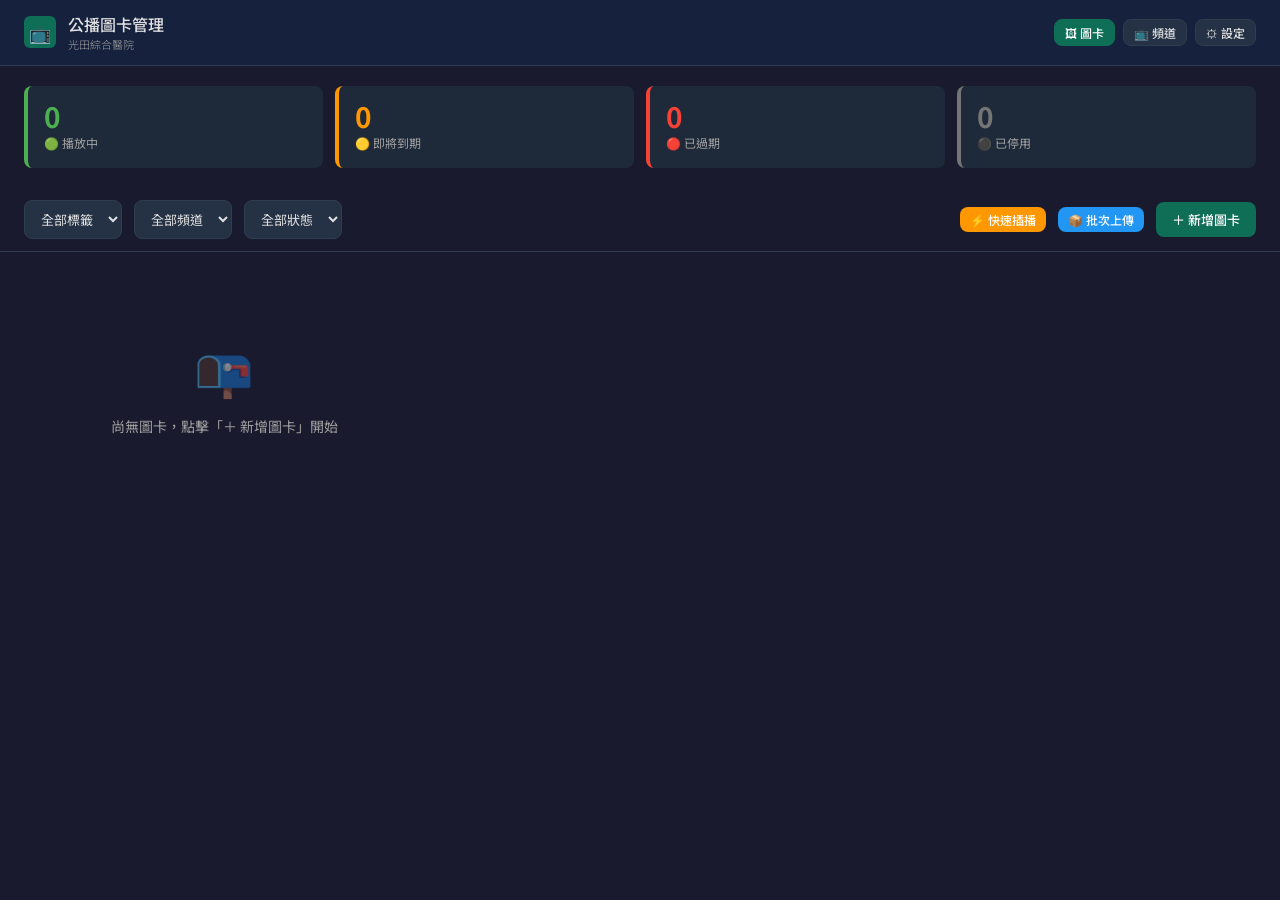
<file: index.html>
<!DOCTYPE html>
<html lang="zh-TW">
<head>
  <meta charset="UTF-8">
  <meta name="viewport" content="width=device-width, initial-scale=1.0">
  <title>公播圖卡管理系統 — 光田綜合醫院</title>
  <link rel="stylesheet" href="css/admin.css">
</head>
<body>

<!-- 頂部導航 -->
<header class="top-bar">
  <div class="logo">
    <div class="logo-icon">📺</div>
    <div class="logo-text">公播圖卡管理<small>光田綜合醫院</small></div>
  </div>
  <div class="top-bar-actions">
    <button class="btn btn-secondary btn-sm tab-btn active" data-tab="cards" onclick="switchTab('cards')">🖼 圖卡</button>
    <button class="btn btn-secondary btn-sm tab-btn" data-tab="channels" onclick="switchTab('channels')">📺 頻道</button>
    <button class="btn btn-secondary btn-sm" onclick="toggleSettings()">⚙ 設定</button>
  </div>
</header>

<!-- ========== 圖卡管理頁 ========== -->
<div id="tab-cards">

  <!-- 儀表板 -->
  <section class="dashboard" id="dashboard">
    <div class="stat-card active" onclick="filterByStatus('active')">
      <div class="stat-number" id="count-active">0</div>
      <div class="stat-label">🟢 播放中</div>
    </div>
    <div class="stat-card expiring" onclick="filterByStatus('expiring')">
      <div class="stat-number" id="count-expiring">0</div>
      <div class="stat-label">🟡 即將到期</div>
    </div>
    <div class="stat-card expired" onclick="filterByStatus('expired')">
      <div class="stat-number" id="count-expired">0</div>
      <div class="stat-label">🔴 已過期</div>
    </div>
    <div class="stat-card disabled" onclick="filterByStatus('disabled')">
      <div class="stat-number" id="count-disabled">0</div>
      <div class="stat-label">⚫ 已停用</div>
    </div>
  </section>

  <!-- 工具列 -->
  <section class="toolbar" id="toolbar">
    <select id="filter-tag" onchange="applyFilters()">
      <option value="">全部標籤</option>
    </select>
    <select id="filter-channel" onchange="applyFilters()">
      <option value="">全部頻道</option>
    </select>
    <select id="filter-status" onchange="applyFilters()">
      <option value="">全部狀態</option>
      <option value="active">播放中</option>
      <option value="expiring">即將到期</option>
      <option value="expired">已過期</option>
      <option value="disabled">已停用</option>
    </select>
    <div class="spacer"></div>
    <button class="btn btn-secondary btn-sm" id="btn-batch" style="display:none" onclick="showBatchMenu()">📋 批次操作</button>
    <button class="btn btn-primary btn-sm" style="background:#ff9800" onclick="openQuickInsert()">⚡ 快速插播</button>
    <button class="btn btn-primary btn-sm" style="background:#2196F3" onclick="openBulkUpload()">📦 批次上傳</button>
    <button class="btn btn-primary" onclick="openAddModal()">＋ 新增圖卡</button>
  </section>

  <!-- 圖卡列表 -->
  <section class="card-list" id="card-list">
    <div class="empty-state" id="empty-state">
      <div class="empty-icon">📭</div>
      <p>尚無圖卡，點擊「＋ 新增圖卡」開始</p>
    </div>
  </section>
</div>

<!-- ========== 頻道管理頁 ========== -->
<div id="tab-channels" style="display:none">
  <section class="toolbar">
    <div class="spacer"></div>
    <button class="btn btn-primary" onclick="openAddChannel()">＋ 新增頻道</button>
  </section>
  <section class="card-list" id="channel-list"></section>
</div>

<!-- ========== 設定面板 ========== -->
<section class="settings-panel" id="settings-panel">
  <div class="settings-section">
    <h3>📁 GitHub 設定</h3>
    <div class="form-row">
      <div class="form-group">
        <label>Owner</label>
        <input type="text" id="cfg-gh-owner" placeholder="帳號">
      </div>
      <div class="form-group">
        <label>Repo</label>
        <input type="text" id="cfg-gh-repo" placeholder="repo">
      </div>
    </div>
    <div class="form-group">
      <label>Personal Access Token</label>
      <input type="password" id="cfg-gh-token" placeholder="ghp_xxxx">
    </div>
  </div>
  <div class="settings-section">
    <h3>⏱ 預設值</h3>
    <div class="form-row">
      <div class="form-group">
        <label>預設圖卡天數</label>
        <input type="number" id="cfg-default-days" value="90" min="1">
      </div>
      <div class="form-group">
        <label>即將到期提醒（天）</label>
        <input type="number" id="cfg-expiring-days" value="3" min="1">
      </div>
    </div>
  </div>
  <div class="settings-section">
    <h3>🏷 常用標籤管理</h3>
    <div class="form-group">
      <label>每行一個標籤（可自由新增）</label>
      <textarea id="cfg-tags" rows="8" style="font-size:13px;line-height:1.8"></textarea>
    </div>
  </div>
  <button class="btn btn-primary" onclick="saveSettings()">💾 儲存設定</button>
</section>

<!-- ========== 新增/編輯圖卡 Modal ========== -->
<div class="modal-overlay" id="card-modal">
  <div class="modal">
    <div class="modal-header">
      <h2 id="modal-title">新增圖卡</h2>
      <button class="modal-close" onclick="closeModal()">&times;</button>
    </div>
    <div class="modal-body">
      <div class="form-group">
        <label>標題</label>
        <input type="text" id="card-title" placeholder="例如：四月衛教-糖尿病預防">
      </div>

      <!-- 標籤選擇 -->
      <div class="form-group">
        <label>標籤（決定播放在哪些頻道）</label>
        <div id="tag-checkboxes" class="tag-grid"></div>
        <div style="margin-top:8px;display:flex;gap:8px">
          <input type="text" id="new-tag-input" placeholder="自訂標籤..." style="flex:1;padding:6px 10px;background:var(--bg-input);border:1px solid var(--border-color);border-radius:6px;color:var(--text-primary);font-size:12px">
          <button class="btn btn-secondary btn-sm" onclick="addCustomTag()">＋</button>
        </div>
      </div>

      <!-- 指定頻道（可選） -->
      <div class="form-group">
        <label>指定頻道 <span style="color:var(--text-muted);font-weight:300">（可選，勾選後只播這些螢幕，不走標籤）</span></label>
        <div id="channel-checkboxes" class="tag-grid"></div>
      </div>

      <!-- 多尺寸圖片上傳 -->
      <div class="form-group">
        <label>圖片（按需上傳各尺寸，沒上傳的尺寸該頻道不播）</label>
        <div id="variant-uploads"></div>
      </div>

      <!-- 日期排程 -->
      <div class="form-row">
        <div class="form-group">
          <label>上架日期</label>
          <input type="date" id="card-start-date">
        </div>
        <div class="form-group">
          <label>下架日期</label>
          <input type="date" id="card-end-date">
        </div>
      </div>
      <div class="form-row">
        <div class="form-group">
          <label>每日開始時間</label>
          <input type="time" id="card-start-time" value="00:00">
        </div>
        <div class="form-group">
          <label>每日結束時間</label>
          <input type="time" id="card-end-time" value="23:59">
        </div>
      </div>
      <div class="form-row">
        <div class="form-group">
          <label>排序（數字越小越前）</label>
          <input type="number" id="card-sort" value="10" min="0">
        </div>
        <div class="form-group">
          <label>優先權</label>
          <select id="card-priority">
            <option value="normal">一般</option>
            <option value="urgent">插播（優先顯示）</option>
          </select>
        </div>
      </div>
      <div class="form-group">
        <label>備註</label>
        <textarea id="card-note" rows="2" placeholder="選填"></textarea>
      </div>
    </div>
    <div class="modal-footer">
      <button class="btn btn-secondary" onclick="closeModal()">取消</button>
      <button class="btn btn-primary" onclick="saveCard()">💾 儲存</button>
    </div>
  </div>
</div>

<!-- ========== 頻道編輯 Modal ========== -->
<div class="modal-overlay" id="channel-modal">
  <div class="modal">
    <div class="modal-header">
      <h2 id="ch-modal-title">編輯頻道</h2>
      <button class="modal-close" onclick="closeChannelModal()">&times;</button>
    </div>
    <div class="modal-body">
      <div class="form-row">
        <div class="form-group">
          <label>名稱</label>
          <input type="text" id="ch-name" placeholder="例：大廳公共區域">
        </div>
        <div class="form-group">
          <label>位置</label>
          <input type="text" id="ch-location" placeholder="例：大廳">
        </div>
      </div>
      <div class="form-row">
        <div class="form-group">
          <label>尺寸</label>
          <select id="ch-size">
            <option value="1920x1080">1920×1080 橫式</option>
            <option value="1080x1920">1080×1920 直式</option>
            <option value="800x1080">800×1080 右半版</option>
            <option value="1080x1162">1080×1162 海報</option>
          </select>
        </div>
        <div class="form-group">
          <label>輪播秒數</label>
          <input type="number" id="ch-interval" value="8" min="3">
        </div>
      </div>
      <div class="form-group">
        <label>訂閱標籤（勾選後，有該標籤的圖卡會自動播放在此頻道）</label>
        <div id="ch-tag-checkboxes" class="tag-grid"></div>
      </div>
      <div class="form-group">
        <label>播放器 URL</label>
        <input type="text" id="ch-player-url" readonly style="color:var(--kt-green-light);cursor:pointer" onclick="this.select();document.execCommand('copy');toast('已複製 URL','success')">
      </div>
    </div>
    <div class="modal-footer">
      <button class="btn btn-secondary" onclick="closeChannelModal()">取消</button>
      <button class="btn btn-primary" onclick="saveChannel()">💾 儲存</button>
    </div>
  </div>
</div>

<!-- ========== 批次上傳 Modal ========== -->
<div class="modal-overlay" id="bulk-modal">
  <div class="modal" style="max-width:780px">
    <div class="modal-header">
      <h2>📦 批次上傳圖卡</h2>
      <button class="modal-close" onclick="closeBulkModal()">&times;</button>
    </div>
    <div class="modal-body">
      <!-- 拖入區 -->
      <div class="bulk-dropzone" id="bulk-dropzone">
        <div class="upload-icon">📁</div>
        <div class="upload-text">拖入多張圖片，或 <strong>點擊選擇</strong></div>
        <div style="font-size:11px;color:var(--text-muted);margin-top:6px">系統會自動偵測圖片尺寸，對應到正確的螢幕規格</div>
        <input type="file" id="bulk-file-input" multiple accept="image/*" style="display:none">
      </div>

      <!-- 圖片列表 -->
      <div id="bulk-list" style="margin-top:12px"></div>

      <!-- 共用設定 -->
      <div id="bulk-shared-settings" style="display:none;margin-top:16px;padding-top:16px;border-top:1px solid var(--border-color)">
        <h3 style="font-size:14px;margin-bottom:12px">📋 共用設定（套用到所有圖卡）</h3>
        <div class="form-group">
          <label>標籤</label>
          <div id="bulk-tag-checkboxes" class="tag-grid"></div>
        </div>
        <div class="form-group">
          <label>指定頻道 <span style="color:var(--text-muted);font-weight:300">（可選）</span></label>
          <div id="bulk-channel-checkboxes" class="tag-grid"></div>
        </div>
        <div class="form-row">
          <div class="form-group">
            <label>上架日期</label>
            <input type="date" id="bulk-start-date">
          </div>
          <div class="form-group">
            <label>下架日期</label>
            <input type="date" id="bulk-end-date">
          </div>
        </div>
        <div class="form-row">
          <div class="form-group">
            <label>優先權</label>
            <select id="bulk-priority">
              <option value="normal">一般</option>
              <option value="urgent">插播（優先顯示）</option>
            </select>
          </div>
          <div class="form-group">
            <label>起始排序</label>
            <input type="number" id="bulk-sort-start" value="10" min="0">
          </div>
        </div>
      </div>
    </div>
    <div class="modal-footer">
      <span style="flex:1;font-size:12px;color:var(--text-secondary)" id="bulk-summary"></span>
      <button class="btn btn-secondary" onclick="closeBulkModal()">取消</button>
      <button class="btn btn-primary" id="bulk-submit-btn" onclick="executeBulkUpload()" style="display:none">🚀 全部上傳建立</button>
    </div>
  </div>
</div>

<!-- 批次 Modal -->
<div class="modal-overlay" id="batch-modal">
  <div class="modal" style="max-width:400px">
    <div class="modal-header">
      <h2>批次操作</h2>
      <button class="modal-close" onclick="closeBatchModal()">&times;</button>
    </div>
    <div class="modal-body">
      <p style="font-size:13px;color:var(--text-secondary);margin-bottom:16px">已選取 <strong id="batch-count">0</strong> 張圖卡</p>
      <div class="form-group">
        <select id="batch-action">
          <option value="enable">批次啟用</option>
          <option value="disable">批次停用</option>
          <option value="extend">批次延期</option>
          <option value="delete">批次刪除</option>
        </select>
      </div>
      <div class="form-group" id="batch-extend-group" style="display:none">
        <label>延長天數</label>
        <input type="number" id="batch-extend-days" value="90" min="1">
      </div>
    </div>
    <div class="modal-footer">
      <button class="btn btn-secondary" onclick="closeBatchModal()">取消</button>
      <button class="btn btn-primary" onclick="executeBatch()">✓ 執行</button>
    </div>
  </div>
</div>

<div class="loading-overlay" id="loading"><div class="loading-spinner"></div></div>
<div class="toast-container" id="toast-container"></div>
<input type="hidden" id="editing-card-id" value="">
<input type="hidden" id="editing-channel-id" value="">

<style>
  .tag-grid { display:flex; flex-wrap:wrap; gap:6px; }
  .tag-chip { display:inline-flex; align-items:center; gap:4px; padding:4px 10px; border-radius:16px;
    background:var(--bg-input); border:1px solid var(--border-color); font-size:12px; cursor:pointer; transition:all .2s; }
  .tag-chip:hover { border-color:var(--kt-green); }
  .tag-chip.selected { background:var(--kt-green); border-color:var(--kt-green); color:#fff; }
  .tag-chip input { display:none; }
  .tab-btn.active { background:var(--kt-green) !important; color:#fff !important; border-color:var(--kt-green) !important; }
  .variant-row { display:flex; align-items:center; gap:10px; padding:8px 12px; background:var(--bg-input);
    border-radius:var(--radius); margin-bottom:6px; }
  .variant-row .size-label { font-size:12px; font-weight:500; min-width:100px; }
  .variant-row .variant-preview { width:60px; height:40px; object-fit:contain; border-radius:4px; background:#111; }
  .variant-row .variant-status { font-size:11px; color:var(--text-muted); flex:1; }
  .variant-row .btn { flex-shrink:0; }
  .channel-card { background:var(--bg-card); border-radius:var(--radius); padding:16px; border:1px solid var(--border-color); }
  .channel-card .ch-name { font-size:15px; font-weight:500; margin-bottom:6px; }
  .channel-card .ch-meta { font-size:12px; color:var(--text-secondary); display:flex; flex-direction:column; gap:3px; }
  .channel-card .ch-tags { display:flex; flex-wrap:wrap; gap:4px; margin-top:8px; }
  .channel-card .ch-tag { font-size:10px; padding:2px 8px; border-radius:10px; background:rgba(15,110,86,0.2); color:var(--kt-green-light); }
  .channel-card .ch-url { font-size:11px; color:var(--kt-green-light); margin-top:8px; word-break:break-all; cursor:pointer; }
  .channel-card .ch-actions { margin-top:10px; display:flex; gap:6px; }
  /* 批次上傳 */
  .bulk-dropzone { border:2px dashed var(--border-color); border-radius:var(--radius); padding:40px;
    text-align:center; cursor:pointer; transition:all .2s; background:var(--bg-input); }
  .bulk-dropzone:hover, .bulk-dropzone.dragover { border-color:var(--kt-green); background:rgba(15,110,86,0.1); }
  .bulk-item { display:flex; align-items:center; gap:10px; padding:10px 12px; background:var(--bg-input);
    border-radius:var(--radius); margin-bottom:6px; }
  .bulk-item img { width:60px; height:40px; object-fit:contain; border-radius:4px; background:#111; flex-shrink:0; }
  .bulk-item .bulk-title { flex:1; background:var(--bg-card); border:1px solid var(--border-color);
    border-radius:6px; padding:6px 10px; color:var(--text-primary); font-size:13px; outline:none; }
  .bulk-item .bulk-title:focus { border-color:var(--kt-green); }
  .bulk-item .bulk-size { font-size:11px; color:var(--kt-green-light); min-width:90px; text-align:center; }
  .bulk-item .bulk-remove { background:none; border:none; color:var(--text-muted); cursor:pointer; font-size:16px; padding:4px; }
  .bulk-item .bulk-remove:hover { color:var(--status-expired); }
  .bulk-progress { height:3px; background:var(--border-color); border-radius:2px; margin-top:12px; overflow:hidden; }
  .bulk-progress .bar { height:100%; background:var(--kt-green); transition:width .3s; width:0%; }
</style>

<script src="js/admin.js"></script>
</body>
</html>
</file>
<file: css/admin.css>
/* ============================================================
   光田綜合醫院 公播圖卡管理系統 — 管理後台
   admin.css — 深色主題 + 光田綠主色
   ============================================================ */

@import url('https://fonts.googleapis.com/css2?family=Noto+Sans+TC:wght@300;400;500;700&display=swap');

/* Reset */
*, *::before, *::after {
  box-sizing: border-box;
  margin: 0;
  padding: 0;
}

:root {
  --kt-green: #0F6E56;
  --kt-green-light: #1A9B7A;
  --kt-green-dark: #0A4D3D;
  --bg-primary: #1a1a2e;
  --bg-secondary: #16213e;
  --bg-card: #1e2a3a;
  --bg-input: #253245;
  --bg-hover: #2a3a4e;
  --text-primary: #e0e0e0;
  --text-secondary: #a0a0a0;
  --text-muted: #6a7a8a;
  --border-color: #2d3e50;
  --status-active: #4caf50;
  --status-expiring: #ff9800;
  --status-expired: #f44336;
  --status-disabled: #757575;
  --shadow: 0 2px 8px rgba(0,0,0,0.3);
  --radius: 8px;
}

html, body {
  font-family: 'Noto Sans TC', sans-serif;
  background: var(--bg-primary);
  color: var(--text-primary);
  min-height: 100vh;
  font-size: 14px;
  line-height: 1.5;
}

/* ============================================================
   頂部導航
   ============================================================ */
.top-bar {
  background: var(--bg-secondary);
  border-bottom: 1px solid var(--border-color);
  padding: 12px 24px;
  display: flex;
  align-items: center;
  justify-content: space-between;
  position: sticky;
  top: 0;
  z-index: 100;
}

.top-bar .logo {
  display: flex;
  align-items: center;
  gap: 12px;
}

.top-bar .logo-icon {
  width: 32px;
  height: 32px;
  background: var(--kt-green);
  border-radius: 6px;
  display: flex;
  align-items: center;
  justify-content: center;
  font-size: 18px;
}

.top-bar .logo-text {
  font-size: 16px;
  font-weight: 500;
  color: var(--text-primary);
}

.top-bar .logo-text small {
  font-size: 11px;
  color: var(--text-secondary);
  display: block;
  font-weight: 300;
}

.top-bar-actions {
  display: flex;
  gap: 8px;
  align-items: center;
}

/* ============================================================
   按鈕
   ============================================================ */
.btn {
  display: inline-flex;
  align-items: center;
  gap: 6px;
  padding: 8px 16px;
  border: none;
  border-radius: var(--radius);
  font-family: inherit;
  font-size: 13px;
  font-weight: 500;
  cursor: pointer;
  transition: all 0.2s;
  white-space: nowrap;
}

.btn-primary {
  background: var(--kt-green);
  color: #fff;
}
.btn-primary:hover {
  background: var(--kt-green-light);
}

.btn-secondary {
  background: var(--bg-input);
  color: var(--text-primary);
  border: 1px solid var(--border-color);
}
.btn-secondary:hover {
  background: var(--bg-hover);
}

.btn-danger {
  background: transparent;
  color: var(--status-expired);
  border: 1px solid var(--status-expired);
}
.btn-danger:hover {
  background: var(--status-expired);
  color: #fff;
}

.btn-sm {
  padding: 4px 10px;
  font-size: 12px;
}

.btn-icon {
  padding: 6px;
  min-width: 32px;
  justify-content: center;
}

/* ============================================================
   儀表板
   ============================================================ */
.dashboard {
  display: grid;
  grid-template-columns: repeat(auto-fit, minmax(160px, 1fr));
  gap: 12px;
  padding: 20px 24px;
}

.stat-card {
  background: var(--bg-card);
  border-radius: var(--radius);
  padding: 16px;
  border-left: 4px solid var(--kt-green);
  cursor: pointer;
  transition: all 0.2s;
}

.stat-card:hover {
  background: var(--bg-hover);
  transform: translateY(-1px);
}

.stat-card.active { border-left-color: var(--status-active); }
.stat-card.expiring { border-left-color: var(--status-expiring); }
.stat-card.expired { border-left-color: var(--status-expired); }
.stat-card.disabled { border-left-color: var(--status-disabled); }

.stat-card .stat-number {
  font-size: 28px;
  font-weight: 700;
  line-height: 1;
}

.stat-card .stat-label {
  font-size: 12px;
  color: var(--text-secondary);
  margin-top: 4px;
}

.stat-card.active .stat-number { color: var(--status-active); }
.stat-card.expiring .stat-number { color: var(--status-expiring); }
.stat-card.expired .stat-number { color: var(--status-expired); }
.stat-card.disabled .stat-number { color: var(--status-disabled); }

/* ============================================================
   工具列
   ============================================================ */
.toolbar {
  padding: 12px 24px;
  display: flex;
  align-items: center;
  gap: 12px;
  flex-wrap: wrap;
  border-bottom: 1px solid var(--border-color);
}

.toolbar select,
.toolbar input[type="text"] {
  background: var(--bg-input);
  color: var(--text-primary);
  border: 1px solid var(--border-color);
  border-radius: var(--radius);
  padding: 8px 12px;
  font-family: inherit;
  font-size: 13px;
  outline: none;
}

.toolbar select:focus,
.toolbar input:focus {
  border-color: var(--kt-green);
}

.toolbar .spacer {
  flex: 1;
}

/* ============================================================
   圖卡列表
   ============================================================ */
.card-list {
  padding: 20px 24px;
  display: grid;
  grid-template-columns: repeat(auto-fill, minmax(320px, 1fr));
  gap: 16px;
}

.card-item {
  background: var(--bg-card);
  border-radius: var(--radius);
  overflow: hidden;
  border: 1px solid var(--border-color);
  transition: all 0.2s;
  position: relative;
}

.card-item:hover {
  border-color: var(--kt-green);
  box-shadow: var(--shadow);
}

.card-item .card-thumb {
  width: 100%;
  height: 180px;
  overflow: hidden;
  background: #111;
  position: relative;
}

.card-item .card-thumb img {
  width: 100%;
  height: 100%;
  object-fit: contain;
  display: block;
}

.card-item .card-status-badge {
  position: absolute;
  top: 8px;
  right: 8px;
  padding: 3px 10px;
  border-radius: 20px;
  font-size: 11px;
  font-weight: 500;
  color: #fff;
}

.badge-active { background: var(--status-active); }
.badge-expiring { background: var(--status-expiring); }
.badge-expired { background: var(--status-expired); }
.badge-disabled { background: var(--status-disabled); }

.card-item .card-body {
  padding: 14px;
}

.card-item .card-title {
  font-size: 14px;
  font-weight: 500;
  margin-bottom: 8px;
  color: var(--text-primary);
  overflow: hidden;
  text-overflow: ellipsis;
  white-space: nowrap;
}

.card-item .card-meta {
  font-size: 12px;
  color: var(--text-secondary);
  display: flex;
  flex-direction: column;
  gap: 4px;
}

.card-item .card-meta span {
  display: flex;
  align-items: center;
  gap: 6px;
}

.card-item .card-remaining {
  font-size: 11px;
  margin-top: 6px;
  padding: 3px 8px;
  border-radius: 4px;
  display: inline-block;
}

.remaining-ok { background: rgba(76,175,80,0.15); color: var(--status-active); }
.remaining-warn { background: rgba(255,152,0,0.15); color: var(--status-expiring); }
.remaining-over { background: rgba(244,67,54,0.15); color: var(--status-expired); }

.card-item .card-actions {
  padding: 10px 14px;
  border-top: 1px solid var(--border-color);
  display: flex;
  gap: 6px;
  flex-wrap: wrap;
}

/* ============================================================
   選取模式
   ============================================================ */
.card-item .card-checkbox {
  position: absolute;
  top: 8px;
  left: 8px;
  z-index: 5;
}

.card-item .card-checkbox input {
  width: 18px;
  height: 18px;
  accent-color: var(--kt-green);
  cursor: pointer;
}

/* ============================================================
   Modal（新增/編輯）
   ============================================================ */
.modal-overlay {
  display: none;
  position: fixed;
  top: 0;
  left: 0;
  right: 0;
  bottom: 0;
  background: rgba(0,0,0,0.6);
  z-index: 200;
  align-items: center;
  justify-content: center;
}

.modal-overlay.show {
  display: flex;
}

.modal {
  background: var(--bg-secondary);
  border-radius: 12px;
  width: 90%;
  max-width: 600px;
  max-height: 90vh;
  overflow-y: auto;
  box-shadow: 0 8px 32px rgba(0,0,0,0.5);
}

.modal-header {
  padding: 16px 20px;
  border-bottom: 1px solid var(--border-color);
  display: flex;
  align-items: center;
  justify-content: space-between;
}

.modal-header h2 {
  font-size: 16px;
  font-weight: 500;
}

.modal-close {
  background: none;
  border: none;
  color: var(--text-secondary);
  font-size: 20px;
  cursor: pointer;
  padding: 4px 8px;
}
.modal-close:hover { color: var(--text-primary); }

.modal-body {
  padding: 20px;
}

.modal-footer {
  padding: 16px 20px;
  border-top: 1px solid var(--border-color);
  display: flex;
  justify-content: flex-end;
  gap: 8px;
}

/* ============================================================
   表單
   ============================================================ */
.form-group {
  margin-bottom: 16px;
}

.form-group label {
  display: block;
  font-size: 12px;
  font-weight: 500;
  color: var(--text-secondary);
  margin-bottom: 6px;
}

.form-group input,
.form-group select,
.form-group textarea {
  width: 100%;
  background: var(--bg-input);
  color: var(--text-primary);
  border: 1px solid var(--border-color);
  border-radius: var(--radius);
  padding: 10px 12px;
  font-family: inherit;
  font-size: 13px;
  outline: none;
  transition: border-color 0.2s;
}

.form-group input:focus,
.form-group select:focus,
.form-group textarea:focus {
  border-color: var(--kt-green);
}

.form-row {
  display: grid;
  grid-template-columns: 1fr 1fr;
  gap: 12px;
}

/* ============================================================
   圖片上傳區
   ============================================================ */
.upload-area {
  border: 2px dashed var(--border-color);
  border-radius: var(--radius);
  padding: 32px;
  text-align: center;
  cursor: pointer;
  transition: all 0.2s;
  background: var(--bg-input);
}

.upload-area:hover,
.upload-area.dragover {
  border-color: var(--kt-green);
  background: rgba(15,110,86,0.1);
}

.upload-area .upload-icon {
  font-size: 36px;
  margin-bottom: 8px;
}

.upload-area .upload-text {
  font-size: 13px;
  color: var(--text-secondary);
}

.upload-area .upload-text strong {
  color: var(--kt-green-light);
}

.upload-preview {
  margin-top: 12px;
  position: relative;
  display: none;
}

.upload-preview img {
  max-width: 100%;
  max-height: 200px;
  border-radius: var(--radius);
  display: block;
  margin: 0 auto;
}

.upload-preview .remove-img {
  position: absolute;
  top: 4px;
  right: 4px;
  background: rgba(0,0,0,0.7);
  color: #fff;
  border: none;
  border-radius: 50%;
  width: 24px;
  height: 24px;
  cursor: pointer;
  font-size: 14px;
  display: flex;
  align-items: center;
  justify-content: center;
}

/* ============================================================
   設定頁面
   ============================================================ */
.settings-panel {
  display: none;
  padding: 24px;
  max-width: 640px;
  margin: 0 auto;
}

.settings-panel.show {
  display: block;
}

.settings-section {
  background: var(--bg-card);
  border-radius: var(--radius);
  padding: 20px;
  margin-bottom: 16px;
}

.settings-section h3 {
  font-size: 14px;
  font-weight: 500;
  margin-bottom: 16px;
  padding-bottom: 8px;
  border-bottom: 1px solid var(--border-color);
}

/* ============================================================
   Toast 通知
   ============================================================ */
.toast-container {
  position: fixed;
  top: 20px;
  right: 20px;
  z-index: 300;
  display: flex;
  flex-direction: column;
  gap: 8px;
}

.toast {
  background: var(--bg-card);
  border: 1px solid var(--border-color);
  border-radius: var(--radius);
  padding: 12px 16px;
  font-size: 13px;
  box-shadow: var(--shadow);
  animation: toastIn 0.3s ease-out;
  max-width: 320px;
}

.toast.success { border-left: 4px solid var(--status-active); }
.toast.error { border-left: 4px solid var(--status-expired); }
.toast.warning { border-left: 4px solid var(--status-expiring); }

@keyframes toastIn {
  from { opacity: 0; transform: translateX(40px); }
  to { opacity: 1; transform: translateX(0); }
}

/* ============================================================
   空狀態
   ============================================================ */
.empty-state {
  text-align: center;
  padding: 60px 24px;
  color: var(--text-secondary);
}

.empty-state .empty-icon {
  font-size: 48px;
  margin-bottom: 12px;
  opacity: 0.5;
}

.empty-state p {
  font-size: 14px;
}

/* ============================================================
   Loading
   ============================================================ */
.loading-overlay {
  display: none;
  position: fixed;
  top: 0; left: 0; right: 0; bottom: 0;
  background: rgba(0,0,0,0.4);
  z-index: 250;
  align-items: center;
  justify-content: center;
}

.loading-overlay.show {
  display: flex;
}

.loading-spinner {
  width: 40px;
  height: 40px;
  border: 3px solid rgba(255,255,255,0.2);
  border-top-color: var(--kt-green-light);
  border-radius: 50%;
  animation: spin 0.8s linear infinite;
}

@keyframes spin {
  to { transform: rotate(360deg); }
}

/* ============================================================
   RWD
   ============================================================ */
@media (max-width: 768px) {
  .top-bar { padding: 10px 16px; }
  .dashboard { padding: 12px 16px; grid-template-columns: repeat(2, 1fr); }
  .toolbar { padding: 10px 16px; }
  .card-list { padding: 12px 16px; grid-template-columns: 1fr; }
  .form-row { grid-template-columns: 1fr; }
  .modal { width: 95%; }
}

@media (max-width: 480px) {
  .dashboard { grid-template-columns: 1fr 1fr; gap: 8px; }
  .stat-card { padding: 12px; }
  .stat-card .stat-number { font-size: 22px; }
  .top-bar .logo-text small { display: none; }
}
</file>
